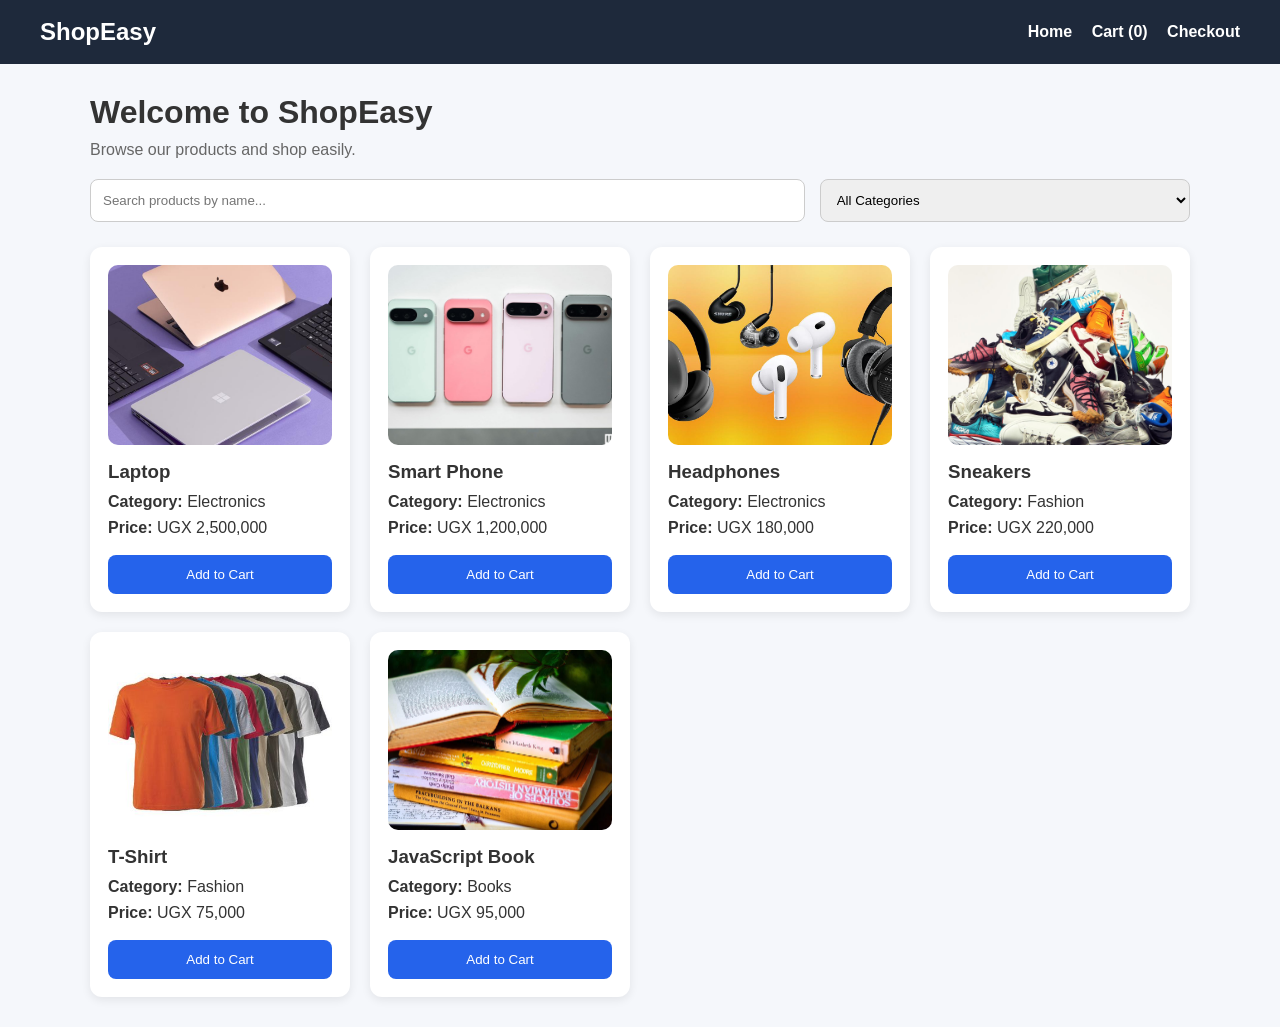
<file: index.html>
<!DOCTYPE html>
<html lang="en">
<head>
    <meta charset="UTF-8">
    <meta name="viewport" content="width=device-width, initial-scale=1.0">
    <title>Shop Easy-Home</title>
    <link rel="stylesheet" href="Style.css">
</head>
<body>
    <header>
    <div class="logo">ShopEasy</div>
    <nav>
      <a href="index.html">Home</a>
      <a href="Cart.html">Cart (<span id="cart-count">0</span>)</a>
      <a href="checkout.html">Checkout</a>
    </nav>
  </header>

  <main class="container">
    <h1>Welcome to ShopEasy</h1>
    <p class="subtitle">Browse our products and shop easily.</p>

    <section class="controls">
      <input type="text" id="search-input" placeholder="Search products by name...">

      <select id="category-filter">
        <option value="All">All Categories</option>
        <option value="Electronics">Electronics</option>
        <option value="Fashion">Fashion</option>
        <option value="Books">Books</option>
      </select>
    </section>

    <section id="product-container" class="product-grid"></section>
  </main>

  <script src="Script.js"></script>
</body>
</html>
</file>
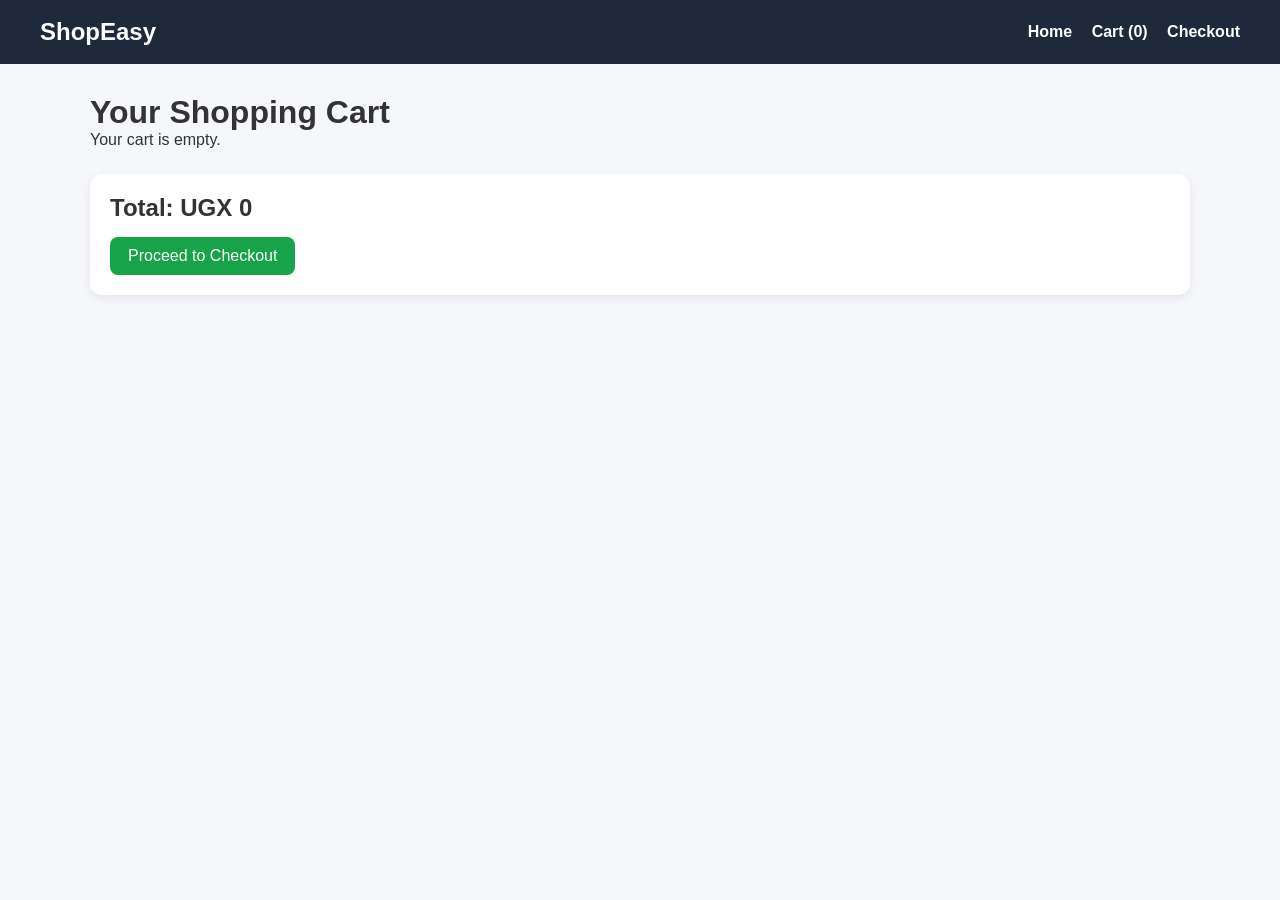
<file: Cart.html>
<!DOCTYPE html>
<html lang="en">
<head>
  <meta charset="UTF-8">
  <meta name="viewport" content="width=device-width, initial-scale=1.0">
  <title>ShopEasy - Cart</title>
  <link rel="stylesheet" href="Style.css">
</head>
<body>

  <header>
    <div class="logo">ShopEasy</div>
    <nav>
      <a href="index.html">Home</a>
      <a href="Cart.html">Cart (<span id="cart-count">0</span>)</a>
      <a href="checkout.html">Checkout</a>
    </nav>
  </header>

  <main class="container">
    <h1>Your Shopping Cart</h1>
    <div id="cart-container"></div>

    <div class="cart-summary">
      <h2>Total: UGX <span id="cart-total">0</span></h2>
      <a href="checkout.html" class="checkout-link">Proceed to Checkout</a>
    </div>
  </main>

  <script src="Script.js"></script>
</body>
</html>
</file>
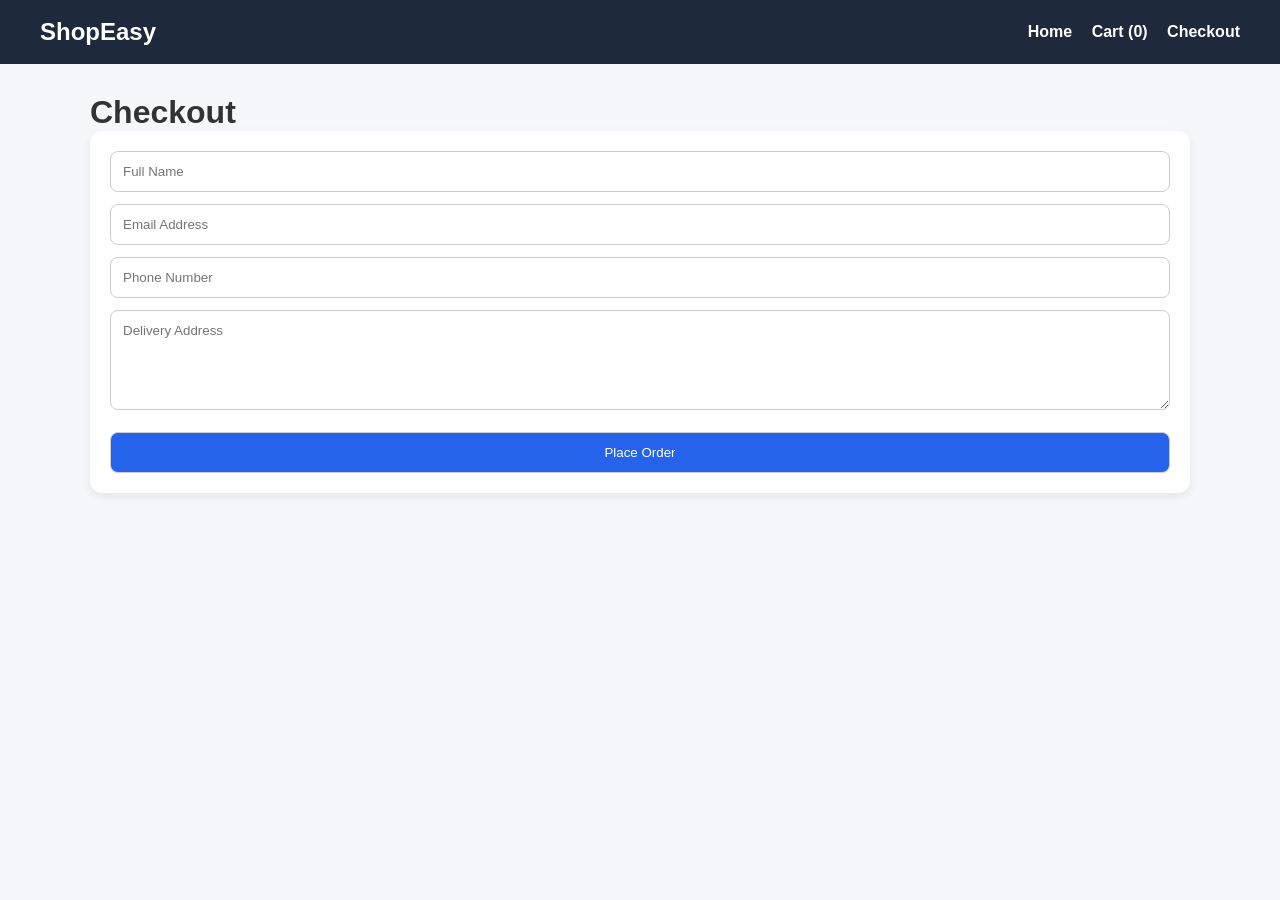
<file: checkout.html>
<!DOCTYPE html>
<html lang="en">
<head>
  <meta charset="UTF-8">
  <meta name="viewport" content="width=device-width, initial-scale=1.0">
  <title>ShopEasy - Checkout</title>
  <link rel="stylesheet" href="Style.css">
</head>
<body>

  <header>
    <div class="logo">ShopEasy</div>
    <nav>
      <a href="index.html">Home</a>
      <a href="Cart.html">Cart (<span id="cart-count">0</span>)</a>
      <a href="checkout.html">Checkout</a>
    </nav>
  </header>

  <main class="container">
    <h1>Checkout</h1>

    <form id="checkout-form" class="checkout-form">
      <input type="text" id="name" placeholder="Full Name">
      <input type="email" id="email" placeholder="Email Address">
      <input type="text" id="phone" placeholder="Phone Number">
      <textarea id="address" placeholder="Delivery Address"></textarea>
      <button type="submit">Place Order</button>
    </form>

    <p id="message"></p>
  </main>

  <script src="Script.js"></script>
</body>
</html>
</file>
<file: Style.css>
* {
  margin: 0;
  padding: 0;
  box-sizing: border-box;
  font-family: Arial, sans-serif;
}

body {
  background: #f5f7fb;
  color: #333;
}

header {
  background: #1e293b;
  color: white;
  padding: 18px 40px;
  display: flex;
  justify-content: space-between;
  align-items: center;
  flex-wrap: wrap;
}

.logo {
  font-size: 24px;
  font-weight: bold;
}

nav a {
  color: white;
  text-decoration: none;
  margin-left: 15px;
  font-weight: bold;
}

nav a:hover {
  text-decoration: underline;
}

.container {
  width: 90%;
  max-width: 1100px;
  margin: 30px auto;
}

.subtitle {
  margin: 10px 0 20px;
  color: #666;
}

.controls {
  display: flex;
  gap: 15px;
  margin-bottom: 25px;
  flex-wrap: wrap;
}

.controls input,
.controls select,
.checkout-form input,
.checkout-form textarea,
.checkout-form button {
  padding: 12px;
  border: 1px solid #ccc;
  border-radius: 8px;
}

.controls input {
  flex: 2;
}

.controls select {
  flex: 1;
}

.product-grid {
  display: grid;
  grid-template-columns: repeat(auto-fit, minmax(240px, 1fr));
  gap: 20px;
}

.product-card,
.cart-item {
  background: white;
  border-radius: 12px;
  padding: 18px;
  box-shadow: 0 3px 10px rgba(0,0,0,0.08);
}

.product-card img {
  width: 100%;
  height: 180px;
  object-fit: cover;
  border-radius: 10px;
  margin-bottom: 12px;
}

.product-card h3,
.cart-item h3 {
  margin-bottom: 10px;
}

.product-card p,
.cart-item p {
  margin-bottom: 8px;
}

button {
  background: #2563eb;
  color: white;
  border: none;
  cursor: pointer;
  transition: 0.3s;
}

button:hover {
  background: #1d4ed8;
}

.product-card button,
.checkout-form button {
  width: 100%;
  padding: 12px;
  border-radius: 8px;
  margin-top: 10px;
}

.cart-actions {
  display: flex;
  gap: 8px;
  margin-top: 12px;
}

.cart-actions button {
  padding: 8px 12px;
  border-radius: 6px;
}

.cart-summary {
  margin-top: 25px;
  background: white;
  padding: 20px;
  border-radius: 12px;
  box-shadow: 0 3px 10px rgba(0,0,0,0.08);
}

.checkout-link {
  display: inline-block;
  margin-top: 15px;
  text-decoration: none;
  background: #16a34a;
  color: white;
  padding: 10px 18px;
  border-radius: 8px;
}

.checkout-link:hover {
  background: #15803d;
}

.checkout-form {
  background: white;
  padding: 20px;
  border-radius: 12px;
  box-shadow: 0 3px 10px rgba(0,0,0,0.08);
  display: flex;
  flex-direction: column;
  gap: 12px;
}

.checkout-form textarea {
  min-height: 100px;
  resize: vertical;
}

#message {
  margin-top: 15px;
  font-weight: bold;
}
</file>
